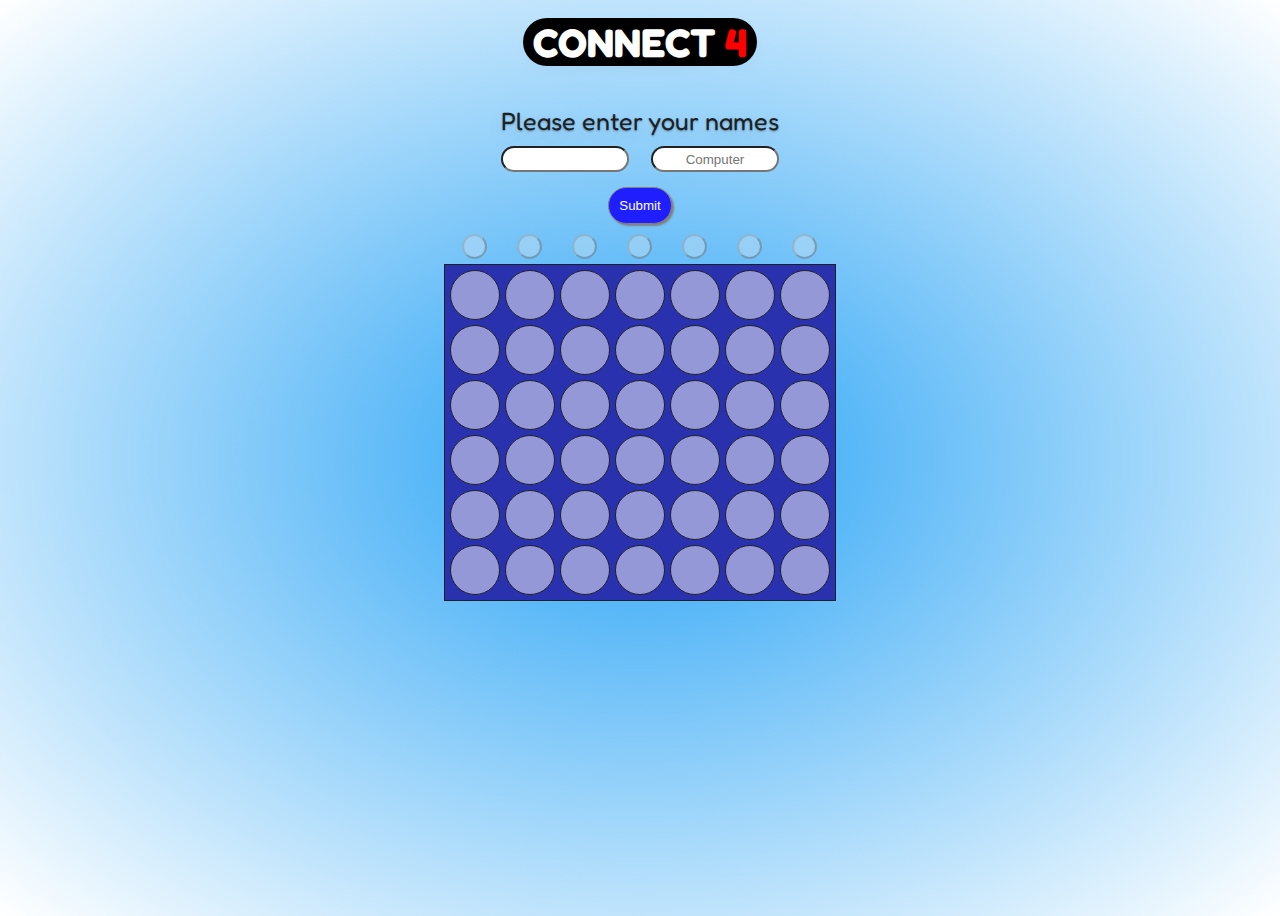
<file: Connect 4/index.html>
<!DOCTYPE html>
<html lang="en">
  <head>
    <meta charset="UTF-8" />
    <meta http-equiv="X-UA-Compatible" content="IE=edge" />
    <meta name="viewport" content="width=device-width, initial-scale=1.0" />
    <title>Connect Four</title>
    <link rel="stylesheet" href="style.css">
  </head>
  <body>
    <header>
      <span id="connect">CONNECT</span>
      <span id="four">4</span>
    </header>
    <div class="players">
      <span id="player1"></span>
      <span id="player2"></span>
    </div>
    <div class="scores">
        <span id="score1"></span>
        <span id="score2"></span>
    </div>
    <div class="message-box">
        <span id="message">Please enter your names</span>
        <input type="text" class="names" id="player1name">
        <input type="text" class="names" id="player2name" placeholder="Computer">
        <button class="names" id="submit-names">Submit</button>
    </div>
    <div class="buttons">
        <button class="submit" id="column1button"></button>
        <button class="submit" id="column2button"></button>
        <button class="submit" id="column3button"></button>
        <button class="submit" id="column4button"></button>
        <button class="submit" id="column5button"></button>
        <button class="submit" id="column6button"></button>
        <button class="submit" id="column7button"></button>
    </div>
    <main>
      <table>
        <tr class="row1">
          <td class="column1"></td>
          <td class="column2"></td>
          <td class="column3"></td>
          <td class="column4"></td>
          <td class="column5"></td>
          <td class="column6"></td>
          <td class="column7"></td>
        </tr>
        <tr class="row2">
            <td class="column1"></td>
            <td class="column2"></td>
            <td class="column3"></td>
            <td class="column4"></td>
            <td class="column5"></td>
            <td class="column6"></td>
            <td class="column7"></td>
          </tr>
          <tr class="row3">
            <td class="column1"></td>
            <td class="column2"></td>
            <td class="column3"></td>
            <td class="column4"></td>
            <td class="column5"></td>
            <td class="column6"></td>
            <td class="column7"></td>
          </tr>
          <tr class="row4">
            <td class="column1"></td>
            <td class="column2"></td>
            <td class="column3"></td>
            <td class="column4"></td>
            <td class="column5"></td>
            <td class="column6"></td>
            <td class="column7"></td>
          </tr>
          <tr class="row5">
            <td class="column1"></td>
            <td class="column2"></td>
            <td class="column3"></td>
            <td class="column4"></td>
            <td class="column5"></td>
            <td class="column6"></td>
            <td class="column7"></td>
          </tr>
          <tr class="row6">
            <td class="column1"></td>
            <td class="column2"></td>
            <td class="column3"></td>
            <td class="column4"></td>
            <td class="column5"></td>
            <td class="column6"></td>
            <td class="column7"></td>
          </tr>
      </table>
      <button id="reset">Play Again</button>
    </main>
  </body>
  <script src="app.js"></script>
</html>
</file>
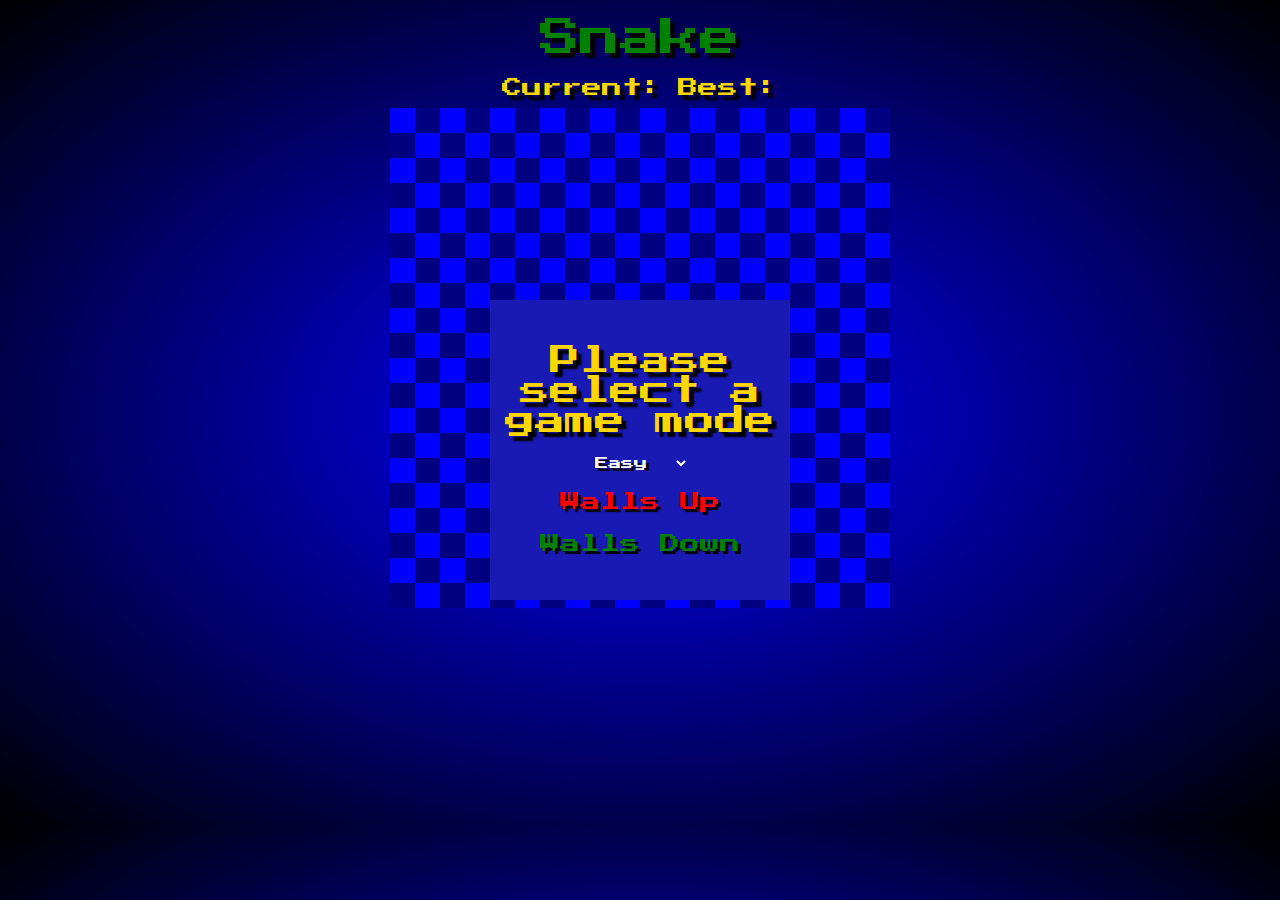
<file: Snake/index.html>
<!DOCTYPE html>
<html lang="en">
    <head>
        <meta charset="UTF-8" />
        <meta http-equiv="X-UA-Compatible" content="IE=edge" />
        <meta name="viewport" content="width=device-width, initial-scale=1.0" />
        <link
            href="https://fonts.googleapis.com/css?family=Press+Start+2P"
            rel="stylesheet"
        />
        <link rel="stylesheet" href="style.css" />
        <title>Snake</title>
    </head>
    <body>
        <header>
            <span>Snake</span>
        </header>
        <main>
            <div class="score">
                <span>Current:</span>
                <span id="current-score"></span>
                <span>Best:</span>
                <span id="highscore"></span>
            </div>
            <div class="popup1">
                <span>Please select a game mode</span>
                <select name="Difficulty" id="difficulty">
                    <option value="easy">Easy</option>
                    <option value="normal">Normal</option>
                    <option value="hard">Hard</option>
                </select>
                <button id="walls-up">Walls Up</button>
                <button id="walls-down">Walls Down</button>
            </div>
            <div class="popup2">
                <span id="gameover">GAME OVER</span>
                <button id="reset">Play Again?</button>
            </div>
            <table class="grid"></table>
        </main>
    </body>
    <script src="app.js"></script>
</html>
</file>
<file: Connect 4/style.css>
@import url('https://fonts.googleapis.com/css2?family=Fredoka+One&display=swap');

body {
    background-image: radial-gradient(rgb(38, 162, 245), rgb(255, 255, 255));
    color: #1d2124;
    text-shadow: 0px 1px 2px rgba(0,0,0,0.3), 0px 6px 20px rgba(0,0,0,0.1);
    font-family:'Fredoka One', Verdana, Geneva, Tahoma, sans-serif;
    box-sizing: border-box;
    display: flex;
    flex-direction: column;
    align-items: center;
    height: 100vh;
}

header {
    font-size: 40px;
    font-weight: bold;
    background-color: black;
    padding: 0 10px;
    border-radius: 30px;
    margin-top: 10px;
}

#connect {
    color: white;
}

#four {
    color: red;
}

.players {
    margin-top: 20px;
    width: 100vw;
    display: flex;
    flex-direction: row;
    justify-content: space-around;
    font-size: 30px;
}

#player1 {
    color: red;
}

#player2 {
    color: yellow;
}

.scores {
    margin: 10px 0;
    width: 100vw;
    display: flex;
    flex-direction: row;
    justify-content: space-around;
    font-size: 25px;
}

.message-box {
    display: flex;
    flex-wrap: wrap;
    justify-content: space-around;
    max-width: 300px;
    margin-bottom: 10px;
}

#message {
    flex-basis: 100%;
    text-align: center;
    font-size: 25px;
    margin-bottom: 10px;
}

#player1name {
    width: 120px;
    height: 20px;
    border-radius: 30px;
    text-align: center;
}

#player2name {
    width: 120px;
    height: 20px;
    border-radius: 30px;
    text-align: center;
}

#submit-names {
    margin-top: 15px;
    background-color: rgb(30, 30, 255);
    color: white;
    border: 1px grey solid;
    border-radius: 30px;
    padding: 10px;
    box-shadow: 2px 2px 2px grey;
    transition: all 0.2s ease;
}

#submit-names:hover {
    background-color: rgb(30, 30, 150);
    cursor: pointer;
}

#submit-names:active {
    outline: 5px rgba(50, 139, 255, 0.5) solid;
    background-color: rgb(30, 30, 255);
}

.buttons {
    min-width: 392px;
}

.submit {
    margin-left: 18px;
    margin-right: 8px;
    margin-bottom: 5px;
    width: 25px;
    height: 25px;
    border-radius: 50%;
}

.submit:hover {
    cursor: pointer;
}

.submit:active {
    outline: 5px rgba(50, 139, 255, 0.5) solid;
}

main {
    display: flex;
    flex-direction: column;
    justify-content: center;
}

table {
    border: 1px solid;
    background-color: rgb(42, 49, 174);
    border-collapse: separate;
    border-spacing: 5px;
}

#reset {
    margin-top: 20px;
    background-color: rgb(40, 200, 40);
    color: white;
    border: 1px lightgrey solid;
    border-radius: 30px;
    padding: 10px;
    box-shadow: 2px 2px 2px grey;
    transition: all 0.2s ease;
}

#reset:hover {
    background-color: rgb(40, 100, 20);
    cursor: pointer;
}

#reset:active {
    outline: 5px rgba(50, 139, 255, 0.5) solid;
    background-color: rgb(40, 200, 40);
}

td {
    border: 1px solid;
    height: 46px;
    width: 46px;
    max-width: 46px;
    min-width: 46px;
    border-radius: 50%;
    background-color: rgba(255, 255, 255, 0.5);
    transition: all 0.5s ease-out;
}

.player1turn {
    background-color: red;
}

.player2turn {
    background-color: yellow;
}
</file>
<file: Snake/style.css>
body {
    box-sizing: border-box;
    background-image: radial-gradient(blue, black);
    height: 90vh;
    display: flex;
    flex-direction: column;
    align-items: center;
    font-family: 'Press Start 2P', cursive;
    text-shadow: 5px 5px 2px black;
}

header {
    font-size: 40px;
    margin: 10px 0;
    color: green;
}

.score {
    margin: 10px 0;
    text-align: center;
}

.score span {
    font-size: 20px;
    color: gold;
}

.popup1 {
    background: rgb(25, 25, 180);
    width: 300px;
    height: 300px;
    position: fixed;
    left: 50%;
    top: 50%;
    transform: translate(-50%, -50%);
    display: flex;
    flex-direction: column;
    justify-content: center;
    align-items: center;
}

.popup1 span {
    color: gold;
    text-align: center;
    font-size: 30px;
    margin-bottom: 20px;
}

#difficulty {
    background: rgb(25, 25, 180);
    font-family: 'Press Start 2P', cursive;
    border: none;
    color: white;
    text-shadow: 3px 3px 1px black;
    margin-bottom: 20px;
}

#walls-up {
    color: red;
    background-color: rgb(25, 25, 180);
    border: none;
    font-family: 'Press Start 2P', cursive;
    font-size: 20px;
    margin-bottom: 20px;
    text-shadow: 3px 3px 1px black;
}

#walls-down {
    color: green;
    background-color: rgb(25, 25, 180);
    border: none;
    font-family: 'Press Start 2P', cursive;
    font-size: 20px;
    text-shadow: 3px 3px 1px black;
}

#walls-up:hover {
    cursor: pointer;
    color: darkred;
}

#walls-up:active {
    color: red;
}

#walls-down:hover {
    cursor: pointer;
    color: darkgreen;
}

#walls-down:active {
    color: green;
}

.popup2 {
    background: rgb(25, 25, 180);
    width: 300px;
    height: 300px;
    position: fixed;
    left: 50%;
    top: 50%;
    transform: translate(-50%, -50%);
    display: flex;
    flex-direction: column;
    justify-content: center;
    align-items: center;
}


#gameover {
    font-size: 40px;
    color: red;
    text-align: center;
    margin-bottom: 30px;
}

#reset {
    color: gold;
    background-color: rgb(25, 25, 180);
    border: none;
    font-family: 'Press Start 2P', cursive;
    font-size: 15px;
    text-shadow: 3px 3px 1px black;
}

#reset:hover {
    cursor: pointer;
    color: goldenrod;
}

#reset:active {
    color: gold;
}

.grid {
    width: 500px;
    height: 500px;
    border-spacing: 0;
}

td {
    box-sizing: border-box;
    width: 25px;
    height: 25px;
    min-width: 25px;
    min-height: 25px;
}

.light {
    background-color: blue;
}

.dark {
    background-color: navy;
}

.snake {
    background: green;
}

.apple {
    background-image: url(img/apple.png);
    background-position: center; 
    background-repeat: no-repeat; 
    background-size: cover;
}

.orange {
    background-image: url(img/orange.png);
    background-position: center; 
    background-repeat: no-repeat; 
    background-size: cover;
}

.cherry {
    background-image: url(img/cherry.png);
    background-position: center; 
    background-repeat: no-repeat; 
    background-size: cover;
}

.mushroom {
    background-image: url(img/mushroom.png);
    background-position: center; 
    background-repeat: no-repeat; 
    background-size: cover;
}

.poison {
    background-image: url(img/poison.png);
    background-position: center; 
    background-repeat: no-repeat; 
    background-size: cover;
}

img {
    display: block;
    max-width: 20px;
    max-height: 20px;
    margin-left: auto;
    margin-right: auto;
}
</file>
